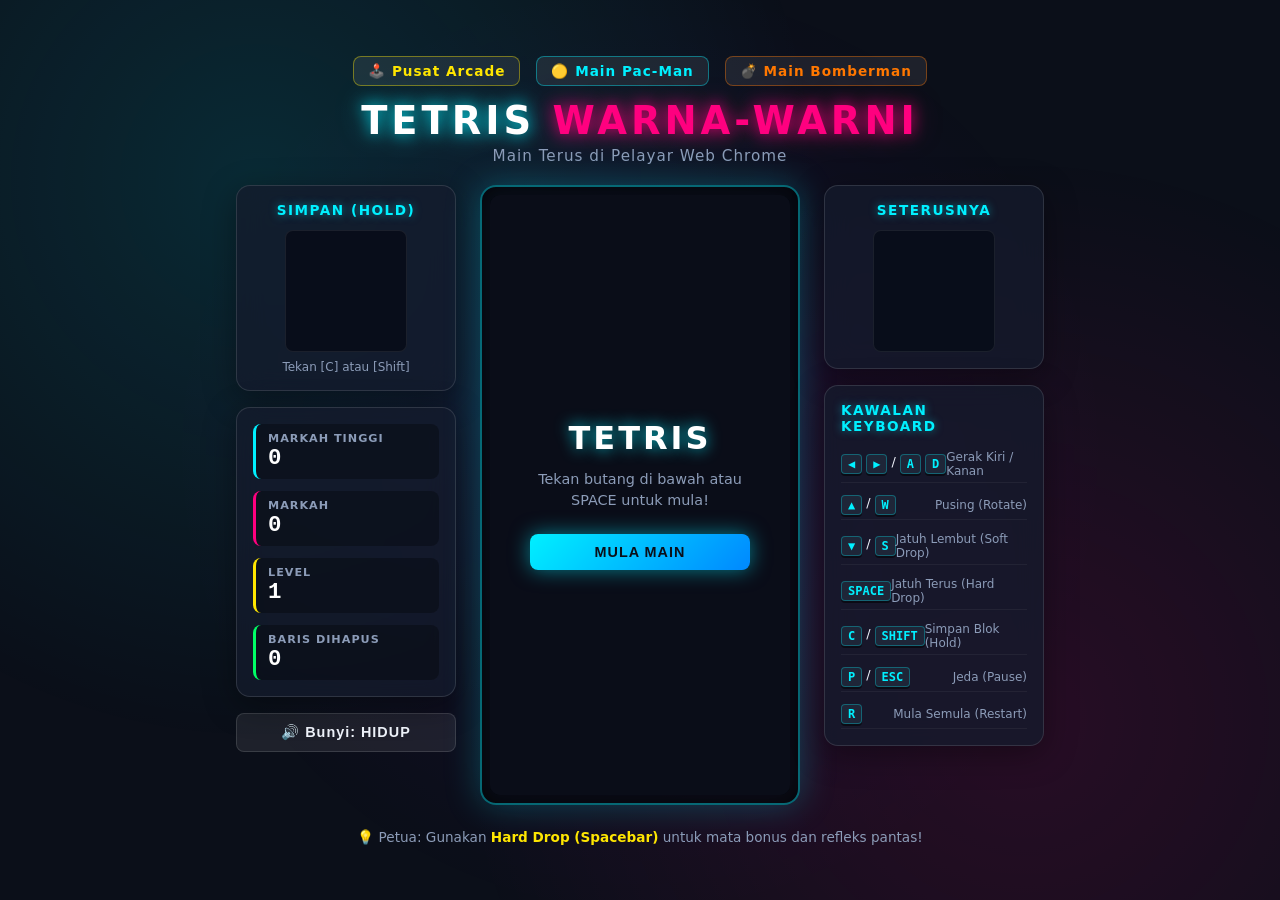
<file: index.html>
<!DOCTYPE html>
<html lang="ms">
<head>
  <meta charset="UTF-8">
  <meta name="viewport" content="width=device-width, initial-scale=1.0">
  <title>Tetris Warna-Warni - Chrome Edition</title>
  <link rel="stylesheet" href="style.css">
</head>
<body>
  <div class="background-glow"></div>
  
  
  <div class="game-container">
  
    <!-- Header Tajuk -->
    <header class="game-header">
      <div class="top-nav" style="display: flex; gap: 16px; margin-bottom: 12px;">
        <a href="arcade_hub.html" class="btn btn-secondary" style="padding: 6px 14px; text-decoration: none; font-size: 0.85rem; width: auto; color: #ffe600; border-color: rgba(255,230,0,0.4);">🕹️ Pusat Arcade</a>
        <a href="pacman/index.html" class="btn btn-secondary" style="padding: 6px 14px; text-decoration: none; font-size: 0.85rem; width: auto; color: #00f0ff; border-color: rgba(0,240,255,0.4);">🟡 Main Pac-Man</a>
        <a href="bomberman/index.html" class="btn btn-secondary" style="padding: 6px 14px; text-decoration: none; font-size: 0.85rem; width: auto; color: #ff7700; border-color: rgba(255,119,0,0.4);">💣 Main Bomberman</a>
      </div>
      <h1 class="glow-title">TETRIS <span>WARNA-WARNI</span></h1>
      <p class="subtitle">Main Terus di Pelayar Web Chrome</p>
    </header>

    <div class="main-layout">
      <!-- Panel Kiri: Hold & Maklumat -->
      <aside class="side-panel left-panel">
        <div class="card glass-card">
          <div class="card-title">SIMPAN (HOLD)</div>
          <canvas id="holdCanvas" width="120" height="120"></canvas>
          <span class="hint-text">Tekan [C] atau [Shift]</span>
        </div>

        <div class="card glass-card stat-card">
          <div class="stat-item">
            <span class="stat-label">MARKAH TINGGI</span>
            <span class="stat-value" id="highScore">0</span>
          </div>
          <div class="stat-item">
            <span class="stat-label">MARKAH</span>
            <span class="stat-value" id="score">0</span>
          </div>
          <div class="stat-item">
            <span class="stat-label">LEVEL</span>
            <span class="stat-value" id="level">1</span>
          </div>
          <div class="stat-item">
            <span class="stat-label">BARIS DIHAPUS</span>
            <span class="stat-value" id="lines">0</span>
          </div>
        </div>

        <div class="sound-control">
          <button id="soundToggleBtn" class="btn btn-secondary">🔊 Bunyi: HIDUP</button>
        </div>
      </aside>

      <!-- Panel Tengah: Papan Tetris Utama -->
      <main class="board-wrapper">
        <div class="canvas-container">
          <canvas id="tetrisCanvas" width="300" height="600"></canvas>
          
          <!-- Overlay Mula / Tamat / Pause -->
          <div id="overlay" class="overlay">
            <div class="overlay-content">
              <h2 id="overlayTitle">TETRIS</h2>
              <p id="overlayMessage">Tekan butang di bawah atau SPACE untuk mula!</p>
              <button id="startBtn" class="btn btn-primary pulse">MULA MAIN</button>
            </div>
          </div>
        </div>
      </main>

      <!-- Panel Kanan: Seterusnya (Next) & Kawalan Keyboard -->
      <aside class="side-panel right-panel">
        <div class="card glass-card">
          <div class="card-title">SETERUSNYA</div>
          <canvas id="nextCanvas" width="120" height="120"></canvas>
        </div>

        <div class="card glass-card controls-card">
          <div class="card-title">KAWALAN KEYBOARD</div>
          <ul class="controls-list">
            <li>
              <span class="key-combo"><kbd>◀</kbd> <kbd>▶</kbd> / <kbd>A</kbd> <kbd>D</kbd></span>
              <span class="action-desc">Gerak Kiri / Kanan</span>
            </li>
            <li>
              <span class="key-combo"><kbd>▲</kbd> / <kbd>W</kbd></span>
              <span class="action-desc">Pusing (Rotate)</span>
            </li>
            <li>
              <span class="key-combo"><kbd>▼</kbd> / <kbd>S</kbd></span>
              <span class="action-desc">Jatuh Lembut (Soft Drop)</span>
            </li>
            <li>
              <span class="key-combo"><kbd>SPACE</kbd></span>
              <span class="action-desc">Jatuh Terus (Hard Drop)</span>
            </li>
            <li>
              <span class="key-combo"><kbd>C</kbd> / <kbd>SHIFT</kbd></span>
              <span class="action-desc">Simpan Blok (Hold)</span>
            </li>
            <li>
              <span class="key-combo"><kbd>P</kbd> / <kbd>ESC</kbd></span>
              <span class="action-desc">Jeda (Pause)</span>
            </li>
            <li>
              <span class="key-combo"><kbd>R</kbd></span>
              <span class="action-desc">Mula Semula (Restart)</span>
            </li>
          </ul>
        </div>
      </aside>
    </div>

    <footer class="game-footer">
      <p>💡 Petua: Gunakan <strong>Hard Drop (Spacebar)</strong> untuk mata bonus dan refleks pantas!</p>
    </footer>
  </div>

  <script src="audio.js"></script>
  <script src="script.js"></script>
</body>
</html>
</file>
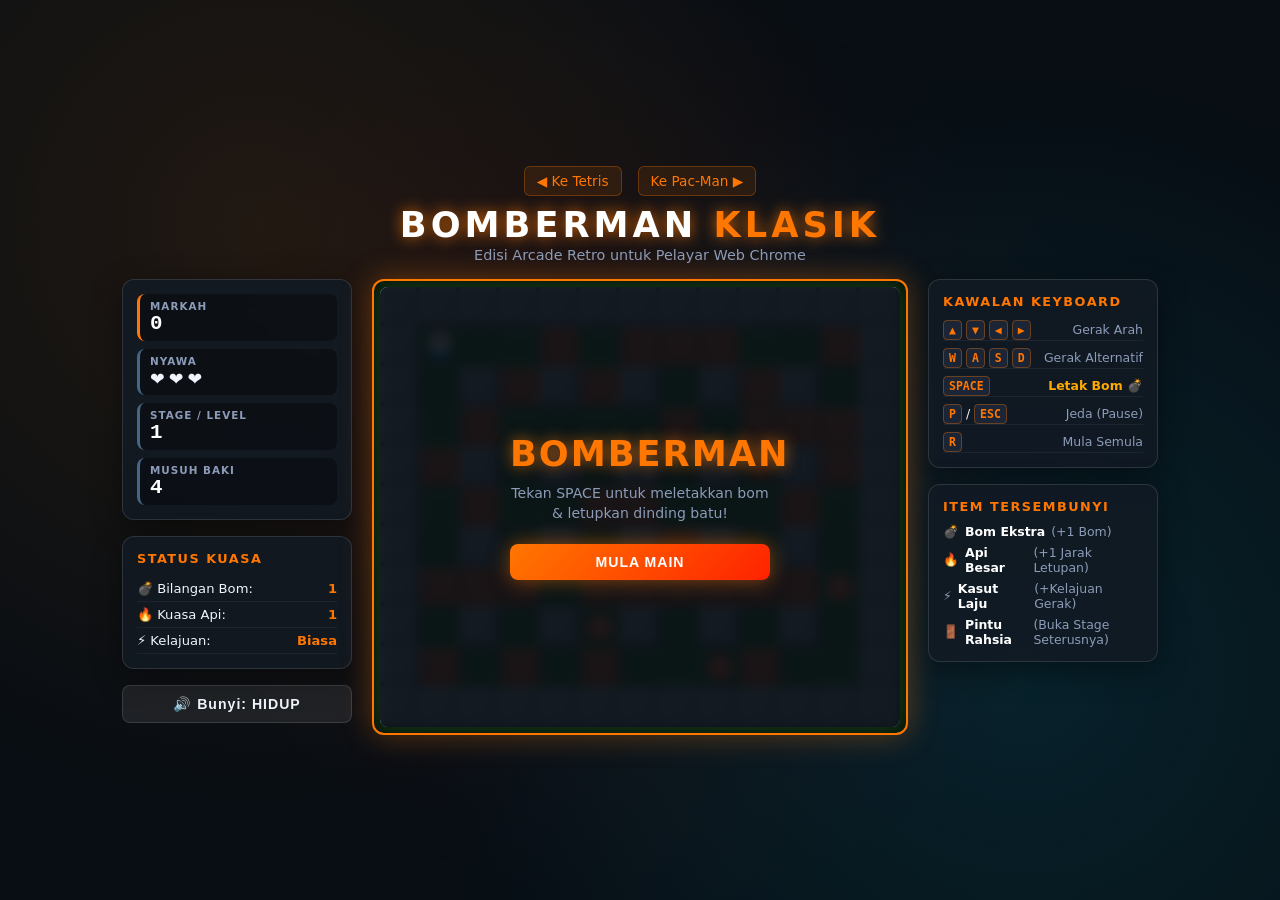
<file: bomberman/index.html>
<!DOCTYPE html>
<html lang="ms">
<head>
  <meta charset="UTF-8">
  <meta name="viewport" content="width=device-width, initial-scale=1.0">
  <title>Bomberman Klasik - Pelayar Chrome</title>
  <link rel="stylesheet" href="style.css">
</head>
<body>
  <div class="background-glow"></div>

  <div class="game-container">
    <header class="game-header">
      <div class="top-nav">
        <a href="../index.html" class="nav-link">◀ Ke Tetris</a>
        <a href="../pacman/index.html" class="nav-link">Ke Pac-Man ▶</a>
      </div>
      <h1 class="glow-title">BOMBERMAN <span>KLASIK</span></h1>
      <p class="subtitle">Edisi Arcade Retro untuk Pelayar Web Chrome</p>
    </header>

    <div class="main-layout">
      <!-- Panel Kiri: Maklumat & Kuasa Item -->
      <aside class="side-panel left-panel">
        <div class="card glass-card stat-card">
          <div class="stat-item highlight">
            <span class="stat-label">MARKAH</span>
            <span class="stat-value" id="score">0</span>
          </div>
          <div class="stat-item">
            <span class="stat-label">NYAWA</span>
            <div class="lives-container" id="livesContainer">
              <span class="life-icon">❤️</span>
              <span class="life-icon">❤️</span>
              <span class="life-icon">❤️</span>
            </div>
          </div>
          <div class="stat-item">
            <span class="stat-label">STAGE / LEVEL</span>
            <span class="stat-value" id="stage">1</span>
          </div>
          <div class="stat-item">
            <span class="stat-label">MUSUH BAKI</span>
            <span class="stat-value" id="enemyCount">0</span>
          </div>
        </div>

        <div class="card glass-card powerups-card">
          <div class="card-title">STATUS KUASA</div>
          <div class="powerup-stat">
            <span>💣 Bilangan Bom:</span>
            <strong id="maxBombsVal">1</strong>
          </div>
          <div class="powerup-stat">
            <span>🔥 Kuasa Api:</span>
            <strong id="flameRangeVal">1</strong>
          </div>
          <div class="powerup-stat">
            <span>⚡ Kelajuan:</span>
            <strong id="speedVal">Biasa</strong>
          </div>
        </div>

        <button id="soundToggleBtn" class="btn btn-secondary">🔊 Bunyi: HIDUP</button>
      </aside>

      <!-- Panel Tengah: Papan Bomberman Arena -->
      <main class="board-wrapper">
        <div class="canvas-container">
          <canvas id="bombermanCanvas" width="520" height="440"></canvas>

          <!-- Overlay Game -->
          <div id="overlay" class="overlay">
            <div class="overlay-content">
              <h2 id="overlayTitle">BOMBERMAN</h2>
              <p id="overlayMessage">Tekan SPACE untuk meletakkan bom & letupkan dinding batu!</p>
              <button id="startBtn" class="btn btn-primary pulse">MULA MAIN</button>
            </div>
          </div>
        </div>
      </main>

      <!-- Panel Kanan: Kawalan & Panduan Item -->
      <aside class="side-panel right-panel">
        <div class="card glass-card controls-card">
          <div class="card-title">KAWALAN KEYBOARD</div>
          <ul class="controls-list">
            <li>
              <span class="key-combo"><kbd>▲</kbd> <kbd>▼</kbd> <kbd>◀</kbd> <kbd>▶</kbd></span>
              <span class="action-desc">Gerak Arah</span>
            </li>
            <li>
              <span class="key-combo"><kbd>W</kbd> <kbd>A</kbd> <kbd>S</kbd> <kbd>D</kbd></span>
              <span class="action-desc">Gerak Alternatif</span>
            </li>
            <li>
              <span class="key-combo"><kbd>SPACE</kbd></span>
              <span class="action-desc highlight-key">Letak Bom 💣</span>
            </li>
            <li>
              <span class="key-combo"><kbd>P</kbd> / <kbd>ESC</kbd></span>
              <span class="action-desc">Jeda (Pause)</span>
            </li>
            <li>
              <span class="key-combo"><kbd>R</kbd></span>
              <span class="action-desc">Mula Semula</span>
            </li>
          </ul>
        </div>

        <div class="card glass-card powerup-legend-card">
          <div class="card-title">ITEM TERSEMBUNYI</div>
          <div class="item-legend">
            <div class="legend-row"><span>💣</span> <strong>Bom Ekstra</strong> (+1 Bom)</div>
            <div class="legend-row"><span>🔥</span> <strong>Api Besar</strong> (+1 Jarak Letupan)</div>
            <div class="legend-row"><span>⚡</span> <strong>Kasut Laju</strong> (+Kelajuan Gerak)</div>
            <div class="legend-row"><span>🚪</span> <strong>Pintu Rahsia</strong> (Buka Stage Seterusnya)</div>
          </div>
        </div>
      </aside>
    </div>
  </div>

  <script src="audio.js"></script>
  <script src="script.js"></script>
</body>
</html>
</file>
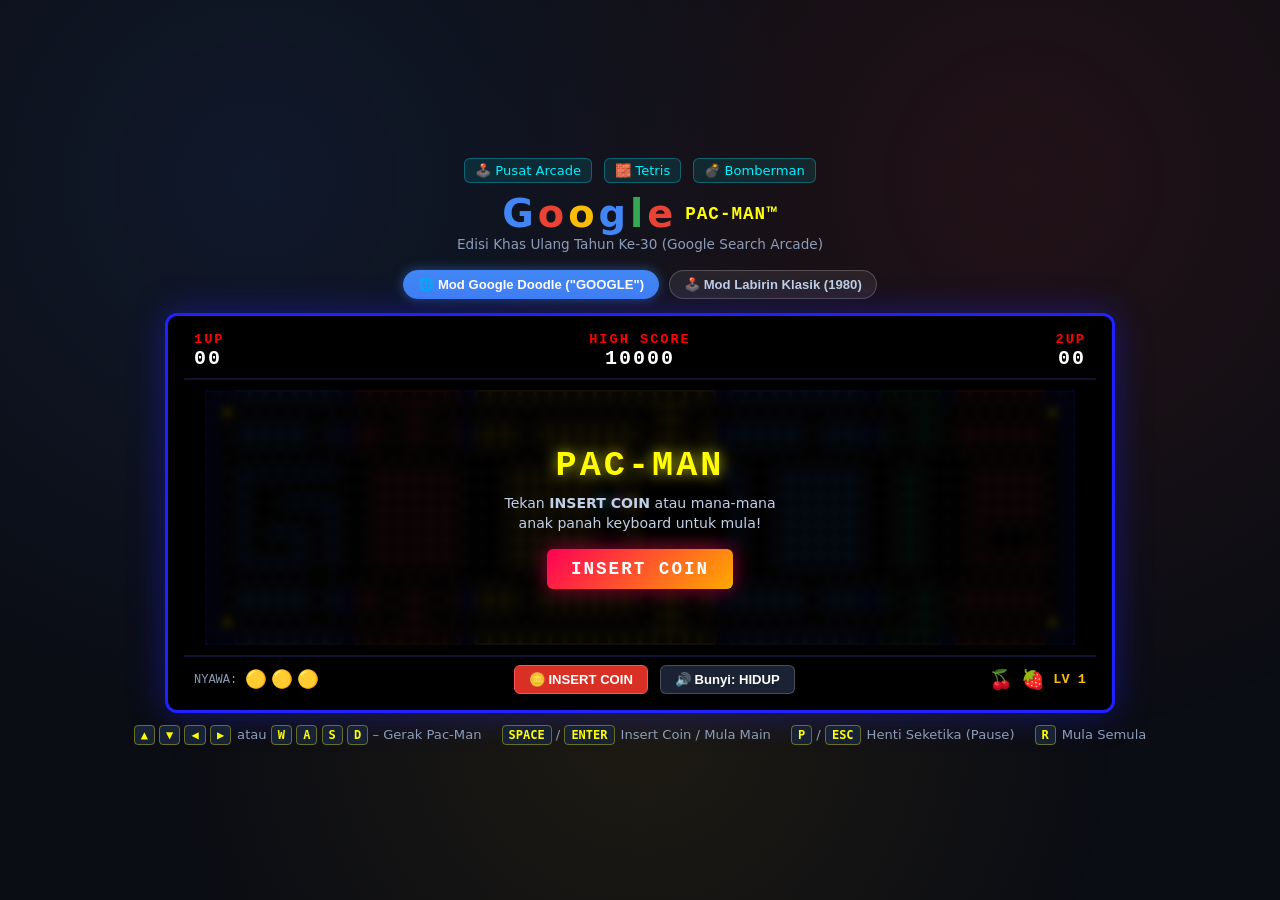
<file: pacman/index.html>
<!DOCTYPE html>
<html lang="ms">
<head>
  <meta charset="UTF-8">
  <meta name="viewport" content="width=device-width, initial-scale=1.0">
  <title>Google Pac-Man Doodle - Edisi Rasmi Chrome</title>
  <link rel="stylesheet" href="style.css">
</head>
<body>
  <div class="background-glow"></div>

  <div class="game-container">
    <!-- Navigasi Atas -->
    <header class="game-header">
      <div class="top-nav">
        <a href="../arcade_hub.html" class="nav-link">🕹️ Pusat Arcade</a>
        <a href="../index.html" class="nav-link">🧱 Tetris</a>
        <a href="../bomberman/index.html" class="nav-link">💣 Bomberman</a>
      </div>

      <!-- Google Pac-Man Title Banner -->
      <div class="google-logo-wrapper">
        <h1 class="google-title">
          <span class="g-blue">G</span>
          <span class="o-red">o</span>
          <span class="o-yellow">o</span>
          <span class="g-blue">g</span>
          <span class="l-green">l</span>
          <span class="e-red">e</span>
          <span class="pac-tag">PAC-MAN™</span>
        </h1>
        <p class="subtitle">Edisi Khas Ulang Tahun Ke-30 (Google Search Arcade)</p>
      </div>

      <!-- Butang Pilihan Mod Peta -->
      <div class="mode-selector">
        <button id="modeGoogleBtn" class="mode-btn active">🌐 Mod Google Doodle ("GOOGLE")</button>
        <button id="modeClassicBtn" class="mode-btn">🕹️ Mod Labirin Klasik (1980)</button>
      </div>
    </header>

    <!-- Arcade Cabinet Frame -->
    <div class="arcade-cabinet">
      <!-- Papan Markah Atas (1UP, HIGH SCORE, 2UP) -->
      <div class="arcade-scoreboard">
        <div class="score-block">
          <span class="score-title">1UP</span>
          <span class="score-num" id="score">00</span>
        </div>
        <div class="score-block center">
          <span class="score-title">HIGH SCORE</span>
          <span class="score-num" id="highScore">00</span>
        </div>
        <div class="score-block right">
          <span class="score-title">2UP</span>
          <span class="score-num">00</span>
        </div>
      </div>

      <!-- Canvas Skrin Permainan -->
      <div class="canvas-wrapper">
        <canvas id="pacmanCanvas" width="870" height="255"></canvas>

        <!-- Overlay Skrin (Insert Coin / Mula) -->
        <div id="overlay" class="overlay">
          <div class="overlay-content">
            <h2 id="overlayTitle">PAC-MAN</h2>
            <p id="overlayMessage">Tekan <strong>INSERT COIN</strong> atau mana-mana anak panah keyboard untuk mula!</p>
            <button id="startBtn" class="btn btn-insert-coin pulse">INSERT COIN</button>
          </div>
        </div>
      </div>

      <!-- Bar Kawalan Bawah Google Doodle -->
      <div class="arcade-footer-bar">
        <!-- Nyawa Pac-Man -->
        <div class="lives-panel">
          <span class="lives-label">NYAWA:</span>
          <div class="lives-icons" id="livesContainer">
            <span class="pac-life">🟡</span>
            <span class="pac-life">🟡</span>
            <span class="pac-life">🟡</span>
          </div>
        </div>

        <!-- Butang Kawalan Tengah -->
        <div class="center-controls">
          <button id="insertCoinBtn" class="arcade-btn insert-coin-btn">🪙 INSERT COIN</button>
          <button id="soundToggleBtn" class="arcade-btn sound-btn">🔊 Bunyi: HIDUP</button>
        </div>

        <!-- Buah Bonus (Fruit Level) -->
        <div class="fruit-panel">
          <span class="fruit-icon" title="Ceri Bonus (100 mata)">🍒</span>
          <span class="fruit-icon" title="Strawberi (300 mata)">🍓</span>
          <span class="level-badge" id="levelBadge">LV 1</span>
        </div>
      </div>
    </div>

    <!-- Panduan Kawalan Keyboard -->
    <footer class="controls-guide">
      <div class="guide-item">
        <span class="key-tag"><kbd>▲</kbd> <kbd>▼</kbd> <kbd>◀</kbd> <kbd>▶</kbd></span>
        <span class="key-desc">atau <kbd>W</kbd> <kbd>A</kbd> <kbd>S</kbd> <kbd>D</kbd> – Gerak Pac-Man</span>
      </div>
      <div class="guide-item">
        <span class="key-tag"><kbd>SPACE</kbd> / <kbd>ENTER</kbd></span>
        <span class="key-desc">Insert Coin / Mula Main</span>
      </div>
      <div class="guide-item">
        <span class="key-tag"><kbd>P</kbd> / <kbd>ESC</kbd></span>
        <span class="key-desc">Henti Seketika (Pause)</span>
      </div>
      <div class="guide-item">
        <span class="key-tag"><kbd>R</kbd></span>
        <span class="key-desc">Mula Semula</span>
      </div>
    </footer>
  </div>

  <script src="audio.js"></script>
  <script src="script.js"></script>
</body>
</html>
</file>
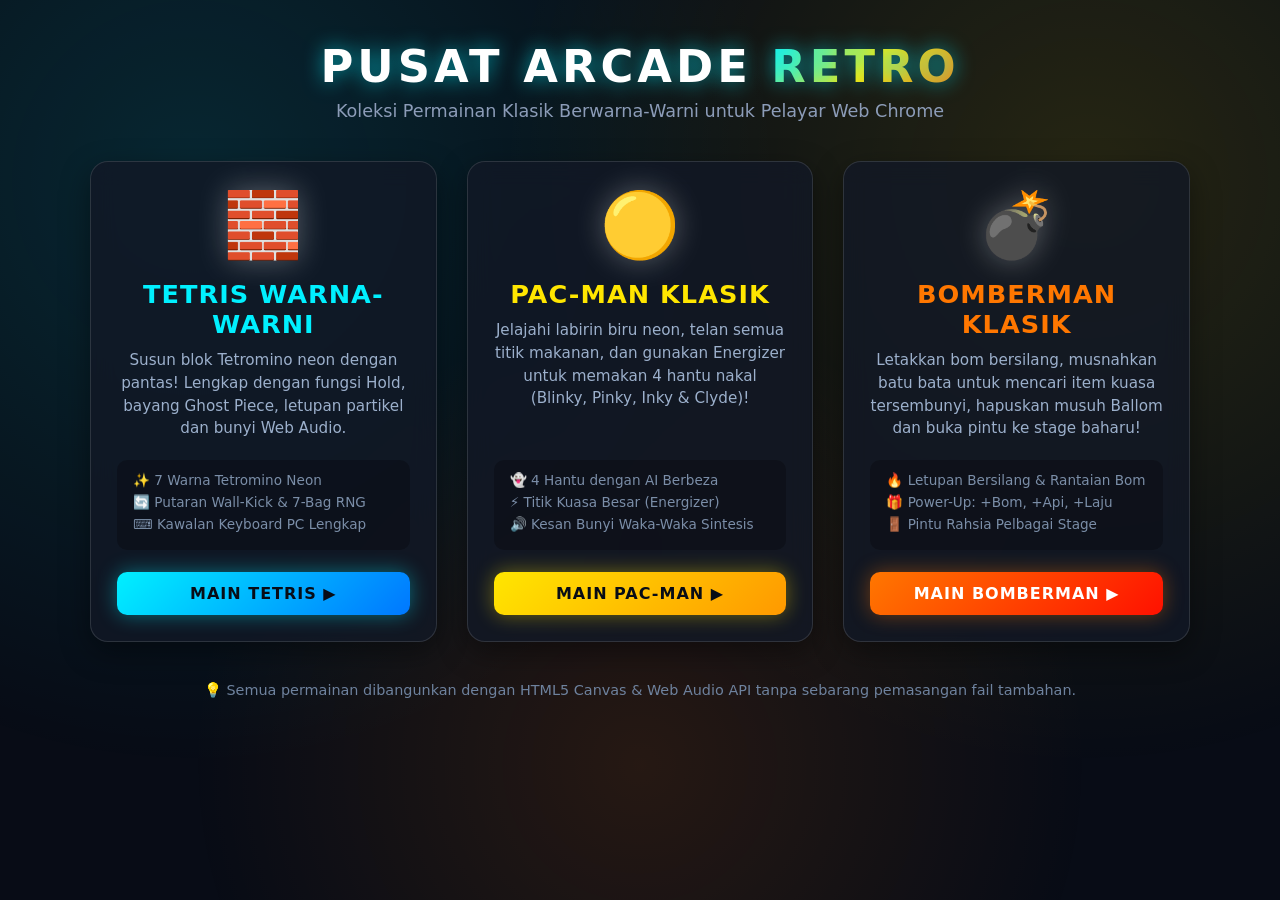
<file: arcade_hub.html>
<!DOCTYPE html>
<html lang="ms">
<head>
  <meta charset="UTF-8">
  <meta name="viewport" content="width=device-width, initial-scale=1.0">
  <title>Pusat Permainan Arcade Retro - Pelayar Web Chrome</title>
  <style>
    * {
      margin: 0;
      padding: 0;
      box-sizing: border-box;
    }
    body {
      background: #080c16;
      color: #f0f4fc;
      font-family: 'Segoe UI', system-ui, -apple-system, sans-serif;
      min-height: 100vh;
      display: flex;
      flex-direction: column;
      align-items: center;
      padding: 40px 20px;
      position: relative;
      overflow-x: hidden;
    }
    .glow-bg {
      position: fixed;
      top: 0; left: 0; width: 100vw; height: 100vh;
      background: 
        radial-gradient(circle at 15% 20%, rgba(0, 240, 255, 0.12) 0%, transparent 45%),
        radial-gradient(circle at 85% 20%, rgba(255, 230, 0, 0.12) 0%, transparent 45%),
        radial-gradient(circle at 50% 85%, rgba(255, 119, 0, 0.12) 0%, transparent 45%);
      pointer-events: none;
      z-index: 0;
    }
    .header {
      text-align: center;
      margin-bottom: 40px;
      z-index: 1;
    }
    .title {
      font-size: 2.8rem;
      font-weight: 900;
      letter-spacing: 4px;
      color: #fff;
      text-shadow: 0 0 20px rgba(0, 240, 255, 0.6);
    }
    .title span {
      background: linear-gradient(135deg, #00f0ff, #ffe600, #ff7700);
      -webkit-background-clip: text;
      -webkit-text-fill-color: transparent;
    }
    .subtitle {
      color: #8c9cb8;
      font-size: 1.1rem;
      margin-top: 8px;
    }
    .games-grid {
      display: grid;
      grid-template-columns: repeat(auto-fit, minmax(300px, 1fr));
      gap: 30px;
      max-width: 1100px;
      width: 100%;
      z-index: 1;
    }
    .game-card {
      background: rgba(18, 24, 38, 0.8);
      backdrop-filter: blur(12px);
      border-radius: 18px;
      border: 1px solid rgba(255, 255, 255, 0.12);
      padding: 26px;
      display: flex;
      flex-direction: column;
      align-items: center;
      text-align: center;
      transition: all 0.3s ease;
      box-shadow: 0 10px 30px rgba(0, 0, 0, 0.4);
    }
    .game-card:hover {
      transform: translateY(-8px);
      box-shadow: 0 20px 40px rgba(0, 0, 0, 0.6);
    }
    .game-card.tetris:hover {
      border-color: #00f0ff;
      box-shadow: 0 15px 35px rgba(0, 240, 255, 0.3);
    }
    .game-card.pacman:hover {
      border-color: #ffe600;
      box-shadow: 0 15px 35px rgba(255, 230, 0, 0.3);
    }
    .game-card.bomberman:hover {
      border-color: #ff7700;
      box-shadow: 0 15px 35px rgba(255, 119, 0, 0.3);
    }
    .game-icon {
      font-size: 4rem;
      margin-bottom: 16px;
      filter: drop-shadow(0 0 15px rgba(255, 255, 255, 0.3));
    }
    .game-name {
      font-size: 1.6rem;
      font-weight: 800;
      margin-bottom: 10px;
      letter-spacing: 1px;
    }
    .game-card.tetris .game-name { color: #00f0ff; }
    .game-card.pacman .game-name { color: #ffe600; }
    .game-card.bomberman .game-name { color: #ff7700; }
    .game-desc {
      color: #9cb0cc;
      font-size: 0.95rem;
      line-height: 1.5;
      margin-bottom: 20px;
      flex-grow: 1;
    }
    .features-list {
      list-style: none;
      font-size: 0.85rem;
      color: #7b8ea8;
      margin-bottom: 22px;
      text-align: left;
      width: 100%;
      background: rgba(0, 0, 0, 0.25);
      padding: 12px 16px;
      border-radius: 10px;
    }
    .features-list li {
      margin-bottom: 6px;
    }
    .play-btn {
      width: 100%;
      padding: 12px 24px;
      border-radius: 10px;
      font-weight: 800;
      font-size: 1rem;
      text-decoration: none;
      letter-spacing: 1px;
      transition: all 0.2s ease;
      display: inline-block;
    }
    .play-btn.tetris {
      background: linear-gradient(135deg, #00f0ff, #0077ff);
      color: #080c16;
      box-shadow: 0 0 20px rgba(0, 240, 255, 0.4);
    }
    .play-btn.pacman {
      background: linear-gradient(135deg, #ffe600, #ff9900);
      color: #080c16;
      box-shadow: 0 0 20px rgba(255, 230, 0, 0.4);
    }
    .play-btn.bomberman {
      background: linear-gradient(135deg, #ff7700, #ff1100);
      color: #fff;
      box-shadow: 0 0 20px rgba(255, 119, 0, 0.4);
    }
    .play-btn:hover {
      transform: scale(1.03);
    }
    .footer-note {
      margin-top: 40px;
      color: #6e829e;
      font-size: 0.9rem;
      text-align: center;
      z-index: 1;
    }
    .footer-note strong {
      color: #00f0ff;
    }
  </style>
</head>
<body>
  <div class="glow-bg"></div>

  <header class="header">
    <h1 class="title">PUSAT ARCADE <span>RETRO</span></h1>
    <p class="subtitle">Koleksi Permainan Klasik Berwarna-Warni untuk Pelayar Web Chrome</p>
  </header>

  <main class="games-grid">
    <!-- Kad Tetris -->
    <div class="game-card tetris">
      <div class="game-icon">🧱</div>
      <h2 class="game-name">TETRIS WARNA-WARNI</h2>
      <p class="game-desc">
        Susun blok Tetromino neon dengan pantas! Lengkap dengan fungsi Hold, bayang Ghost Piece, letupan partikel dan bunyi Web Audio.
      </p>
      <ul class="features-list">
        <li>✨ 7 Warna Tetromino Neon</li>
        <li>🔄 Putaran Wall-Kick & 7-Bag RNG</li>
        <li>⌨️ Kawalan Keyboard PC Lengkap</li>
      </ul>
      <a href="index.html" class="play-btn tetris">MAIN TETRIS ▶</a>
    </div>

    <!-- Kad Pac-Man -->
    <div class="game-card pacman">
      <div class="game-icon">🟡</div>
      <h2 class="game-name">PAC-MAN KLASIK</h2>
      <p class="game-desc">
        Jelajahi labirin biru neon, telan semua titik makanan, dan gunakan Energizer untuk memakan 4 hantu nakal (Blinky, Pinky, Inky & Clyde)!
      </p>
      <ul class="features-list">
        <li>👻 4 Hantu dengan AI Berbeza</li>
        <li>⚡ Titik Kuasa Besar (Energizer)</li>
        <li>🔊 Kesan Bunyi Waka-Waka Sintesis</li>
      </ul>
      <a href="pacman/index.html" class="play-btn pacman">MAIN PAC-MAN ▶</a>
    </div>

    <!-- Kad Bomberman -->
    <div class="game-card bomberman">
      <div class="game-icon">💣</div>
      <h2 class="game-name">BOMBERMAN KLASIK</h2>
      <p class="game-desc">
        Letakkan bom bersilang, musnahkan batu bata untuk mencari item kuasa tersembunyi, hapuskan musuh Ballom dan buka pintu ke stage baharu!
      </p>
      <ul class="features-list">
        <li>🔥 Letupan Bersilang & Rantaian Bom</li>
        <li>🎁 Power-Up: +Bom, +Api, +Laju</li>
        <li>🚪 Pintu Rahsia Pelbagai Stage</li>
      </ul>
      <a href="bomberman/index.html" class="play-btn bomberman">MAIN BOMBERMAN ▶</a>
    </div>
  </main>

  <footer class="footer-note">
    <p>💡 Semua permainan dibangunkan dengan HTML5 Canvas & Web Audio API tanpa sebarang pemasangan fail tambahan.</p>
  </footer>
</body>
</html>
</file>
<file: style.css>
* {
  margin: 0;
  padding: 0;
  box-sizing: border-box;
}

:root {
  --bg-color: #0b0f19;
  --card-bg: rgba(20, 27, 45, 0.75);
  --border-color: rgba(255, 255, 255, 0.12);
  --accent-cyan: #00f0ff;
  --accent-pink: #ff007f;
  --accent-yellow: #ffe600;
  --accent-purple: #9d00ff;
  --text-main: #f0f4fc;
  --text-muted: #8c9cb8;
  --font-family: 'Segoe UI', system-ui, -apple-system, sans-serif;
}

body {
  background-color: var(--bg-color);
  color: var(--text-main);
  font-family: var(--font-family);
  min-height: 100vh;
  display: flex;
  justify-content: center;
  align-items: center;
  position: relative;
  overflow-x: hidden;
  user-select: none;
}

/* Background animated glow */
.background-glow {
  position: fixed;
  top: 0;
  left: 0;
  width: 100vw;
  height: 100vh;
  background: 
    radial-gradient(circle at 20% 20%, rgba(0, 240, 255, 0.12) 0%, transparent 45%),
    radial-gradient(circle at 80% 80%, rgba(255, 0, 127, 0.12) 0%, transparent 45%),
    radial-gradient(circle at 50% 50%, rgba(157, 0, 255, 0.08) 0%, transparent 60%);
  pointer-events: none;
  z-index: 0;
}

.game-container {
  position: relative;
  z-index: 1;
  display: flex;
  flex-direction: column;
  align-items: center;
  padding: 20px;
  max-width: 1100px;
  width: 100%;
}

/* Header */
.game-header {
  text-align: center;
  margin-bottom: 20px;
}

.glow-title {
  font-size: 2.4rem;
  font-weight: 900;
  letter-spacing: 4px;
  color: #fff;
  text-shadow: 0 0 15px rgba(0, 240, 255, 0.8), 0 0 30px rgba(0, 240, 255, 0.4);
}

.glow-title span {
  color: var(--accent-pink);
  text-shadow: 0 0 15px rgba(255, 0, 127, 0.8), 0 0 30px rgba(255, 0, 127, 0.4);
}

.subtitle {
  color: var(--text-muted);
  font-size: 0.95rem;
  margin-top: 4px;
  letter-spacing: 1px;
}

/* Layout */
.main-layout {
  display: flex;
  justify-content: center;
  align-items: flex-start;
  gap: 24px;
  width: 100%;
}

.side-panel {
  display: flex;
  flex-direction: column;
  gap: 16px;
  width: 220px;
}

/* Glassmorphism Cards */
.glass-card {
  background: var(--card-bg);
  backdrop-filter: blur(14px);
  -webkit-backdrop-filter: blur(14px);
  border: 1px solid var(--border-color);
  border-radius: 14px;
  padding: 16px;
  display: flex;
  flex-direction: column;
  align-items: center;
  box-shadow: 0 8px 32px 0 rgba(0, 0, 0, 0.37);
  transition: transform 0.2s, border-color 0.2s;
}

.glass-card:hover {
  border-color: rgba(0, 240, 255, 0.3);
}

.card-title {
  font-size: 0.85rem;
  font-weight: 700;
  letter-spacing: 1.5px;
  color: var(--accent-cyan);
  margin-bottom: 12px;
  text-transform: uppercase;
  text-shadow: 0 0 8px rgba(0, 240, 255, 0.5);
}

.hint-text {
  font-size: 0.75rem;
  color: var(--text-muted);
  margin-top: 8px;
}

/* Stats */
.stat-card {
  align-items: stretch;
  gap: 12px;
}

.stat-item {
  display: flex;
  flex-direction: column;
  background: rgba(0, 0, 0, 0.3);
  padding: 8px 12px;
  border-radius: 8px;
  border-left: 3px solid var(--accent-cyan);
}

.stat-item:nth-child(2) {
  border-left-color: var(--accent-pink);
}
.stat-item:nth-child(3) {
  border-left-color: var(--accent-yellow);
}
.stat-item:nth-child(4) {
  border-left-color: #00ff66;
}

.stat-label {
  font-size: 0.7rem;
  color: var(--text-muted);
  font-weight: 600;
  letter-spacing: 1px;
}

.stat-value {
  font-size: 1.4rem;
  font-weight: 800;
  color: #fff;
  font-family: 'Courier New', Courier, monospace;
}

/* Controls Guide */
.controls-card {
  align-items: stretch;
}

.controls-list {
  list-style: none;
  display: flex;
  flex-direction: column;
  gap: 8px;
  font-size: 0.8rem;
}

.controls-list li {
  display: flex;
  justify-content: space-between;
  align-items: center;
  padding: 4px 0;
  border-bottom: 1px solid rgba(255, 255, 255, 0.05);
}

.key-combo {
  display: flex;
  gap: 4px;
}

kbd {
  background: #1e2638;
  color: var(--accent-cyan);
  border: 1px solid rgba(0, 240, 255, 0.3);
  border-radius: 4px;
  padding: 2px 6px;
  font-size: 0.75rem;
  font-weight: 700;
  box-shadow: 0 2px 0 rgba(0, 0, 0, 0.5);
  font-family: monospace;
}

.action-desc {
  color: var(--text-muted);
  font-size: 0.75rem;
}

/* Central Board */
.board-wrapper {
  position: relative;
}

.canvas-container {
  position: relative;
  background: rgba(10, 14, 24, 0.85);
  border-radius: 16px;
  padding: 8px;
  border: 2px solid rgba(0, 240, 255, 0.4);
  box-shadow: 0 0 35px rgba(0, 240, 255, 0.25), inset 0 0 25px rgba(0, 0, 0, 0.7);
}

#tetrisCanvas {
  display: block;
  background: #060911;
  border-radius: 10px;
}

#holdCanvas, #nextCanvas {
  background: #080d1a;
  border-radius: 8px;
  border: 1px solid rgba(255, 255, 255, 0.08);
}

/* Overlay (Game Over, Pause, Start) */
.overlay {
  position: absolute;
  top: 8px;
  left: 8px;
  right: 8px;
  bottom: 8px;
  background: rgba(11, 15, 25, 0.92);
  backdrop-filter: blur(8px);
  -webkit-backdrop-filter: blur(8px);
  border-radius: 10px;
  display: flex;
  justify-content: center;
  align-items: center;
  z-index: 10;
  opacity: 1;
  transition: opacity 0.3s ease;
}

.overlay.hidden {
  opacity: 0;
  pointer-events: none;
}

.overlay-content {
  text-align: center;
  padding: 20px;
  max-width: 260px;
}

#overlayTitle {
  font-size: 2rem;
  font-weight: 900;
  color: #fff;
  letter-spacing: 3px;
  margin-bottom: 12px;
  text-shadow: 0 0 15px rgba(0, 240, 255, 0.8);
}

#overlayMessage {
  color: var(--text-muted);
  font-size: 0.9rem;
  margin-bottom: 24px;
  line-height: 1.4;
}

/* Buttons */
.btn {
  border: none;
  border-radius: 8px;
  padding: 10px 20px;
  font-weight: 700;
  font-size: 0.9rem;
  cursor: pointer;
  letter-spacing: 1px;
  transition: all 0.2s ease;
}

.btn-primary {
  background: linear-gradient(135deg, var(--accent-cyan), #0088ff);
  color: #0b0f19;
  box-shadow: 0 0 20px rgba(0, 240, 255, 0.5);
  width: 100%;
}

.btn-primary:hover {
  transform: translateY(-2px);
  box-shadow: 0 0 30px rgba(0, 240, 255, 0.8);
}

.btn-secondary {
  background: rgba(255, 255, 255, 0.08);
  color: var(--text-main);
  border: 1px solid var(--border-color);
  width: 100%;
}

.btn-secondary:hover {
  background: rgba(255, 255, 255, 0.15);
  border-color: var(--accent-cyan);
}

.pulse {
  animation: pulse-animation 2s infinite;
}

@keyframes pulse-animation {
  0% { transform: scale(1); }
  50% { transform: scale(1.04); }
  100% { transform: scale(1); }
}

/* Sound Control */
.sound-control {
  width: 100%;
}

/* Footer */
.game-footer {
  margin-top: 24px;
  text-align: center;
  color: var(--text-muted);
  font-size: 0.85rem;
}

.game-footer strong {
  color: var(--accent-yellow);
}

/* Responsive adjustment */
@media (max-width: 820px) {
  .main-layout {
    flex-direction: column;
    align-items: center;
  }
  .side-panel {
    width: 300px;
    flex-direction: row;
    flex-wrap: wrap;
    justify-content: center;
  }
  .glass-card {
    width: 100%;
  }
}
</file>
<file: bomberman/style.css>
* {
  margin: 0;
  padding: 0;
  box-sizing: border-box;
}

:root {
  --bg-color: #080e14;
  --card-bg: rgba(18, 26, 36, 0.85);
  --border-color: rgba(255, 255, 255, 0.12);
  --accent-orange: #ff7700;
  --accent-blue: #00d4ff;
  --text-main: #f0f4fc;
  --text-muted: #8c9cb8;
  --font-family: 'Segoe UI', system-ui, -apple-system, sans-serif;
}

body {
  background-color: var(--bg-color);
  color: var(--text-main);
  font-family: var(--font-family);
  min-height: 100vh;
  display: flex;
  justify-content: center;
  align-items: center;
  position: relative;
  overflow-x: hidden;
  user-select: none;
}

.background-glow {
  position: fixed;
  top: 0;
  left: 0;
  width: 100vw;
  height: 100vh;
  background: 
    radial-gradient(circle at 20% 25%, rgba(255, 119, 0, 0.1) 0%, transparent 50%),
    radial-gradient(circle at 80% 75%, rgba(0, 212, 255, 0.1) 0%, transparent 50%),
    radial-gradient(circle at 50% 50%, rgba(255, 30, 0, 0.06) 0%, transparent 60%);
  pointer-events: none;
  z-index: 0;
}

.game-container {
  position: relative;
  z-index: 1;
  display: flex;
  flex-direction: column;
  align-items: center;
  padding: 20px;
  max-width: 1120px;
  width: 100%;
}

.top-nav {
  display: flex;
  gap: 16px;
  margin-bottom: 8px;
}

.nav-link {
  color: var(--accent-orange);
  text-decoration: none;
  font-size: 0.85rem;
  background: rgba(255, 119, 0, 0.1);
  padding: 6px 12px;
  border-radius: 6px;
  border: 1px solid rgba(255, 119, 0, 0.3);
  transition: all 0.2s;
}

.nav-link:hover {
  background: rgba(255, 119, 0, 0.25);
  box-shadow: 0 0 10px rgba(255, 119, 0, 0.4);
}

.game-header {
  text-align: center;
  margin-bottom: 16px;
  display: flex;
  flex-direction: column;
  align-items: center;
}

.glow-title {
  font-size: 2.2rem;
  font-weight: 900;
  letter-spacing: 4px;
  color: #fff;
  text-shadow: 0 0 15px rgba(255, 119, 0, 0.8);
}

.glow-title span {
  color: var(--accent-orange);
}

.subtitle {
  color: var(--text-muted);
  font-size: 0.9rem;
  margin-top: 2px;
}

.main-layout {
  display: flex;
  justify-content: center;
  align-items: flex-start;
  gap: 20px;
  width: 100%;
}

.side-panel {
  display: flex;
  flex-direction: column;
  gap: 16px;
  width: 230px;
}

.glass-card {
  background: var(--card-bg);
  backdrop-filter: blur(14px);
  -webkit-backdrop-filter: blur(14px);
  border: 1px solid var(--border-color);
  border-radius: 12px;
  padding: 14px;
  box-shadow: 0 8px 30px rgba(0, 0, 0, 0.4);
}

.card-title {
  font-size: 0.8rem;
  font-weight: 700;
  letter-spacing: 1.5px;
  color: var(--accent-orange);
  margin-bottom: 10px;
  text-transform: uppercase;
}

.stat-card {
  display: flex;
  flex-direction: column;
  gap: 8px;
}

.stat-item {
  display: flex;
  flex-direction: column;
  background: rgba(0, 0, 0, 0.35);
  padding: 6px 10px;
  border-radius: 8px;
  border-left: 3px solid #446688;
}

.stat-item.highlight {
  border-left-color: var(--accent-orange);
}

.stat-label {
  font-size: 0.65rem;
  color: var(--text-muted);
  font-weight: 600;
  letter-spacing: 1px;
}

.stat-value {
  font-size: 1.3rem;
  font-weight: 800;
  color: #fff;
  font-family: 'Courier New', Courier, monospace;
}

.lives-container {
  font-size: 1.1rem;
  display: flex;
  gap: 4px;
  margin-top: 2px;
}

.powerup-stat {
  display: flex;
  justify-content: space-between;
  align-items: center;
  padding: 5px 0;
  border-bottom: 1px solid rgba(255, 255, 255, 0.05);
  font-size: 0.82rem;
}

.powerup-stat strong {
  color: var(--accent-orange);
}

/* Canvas Board */
.board-wrapper {
  position: relative;
}

.canvas-container {
  position: relative;
  background: #143818;
  border-radius: 12px;
  padding: 6px;
  border: 2px solid #ff7700;
  box-shadow: 0 0 30px rgba(255, 119, 0, 0.35), inset 0 0 25px rgba(0, 0, 0, 0.8);
}

#bombermanCanvas {
  display: block;
  background: #205c26;
  border-radius: 8px;
}

/* Controls Guide */
.controls-list {
  list-style: none;
  display: flex;
  flex-direction: column;
  gap: 6px;
  font-size: 0.78rem;
}

.controls-list li {
  display: flex;
  justify-content: space-between;
  align-items: center;
  padding: 3px 0;
  border-bottom: 1px solid rgba(255, 255, 255, 0.05);
}

.action-desc.highlight-key {
  color: #ffaa00;
  font-weight: 700;
}

kbd {
  background: #1b2535;
  color: var(--accent-orange);
  border: 1px solid rgba(255, 119, 0, 0.35);
  border-radius: 4px;
  padding: 2px 5px;
  font-size: 0.72rem;
  font-weight: 700;
  font-family: monospace;
}

.action-desc {
  color: var(--text-muted);
}

.item-legend {
  display: flex;
  flex-direction: column;
  gap: 6px;
  font-size: 0.78rem;
}

.legend-row {
  display: flex;
  align-items: center;
  gap: 6px;
  color: var(--text-muted);
}

.legend-row strong {
  color: #fff;
}

/* Overlay */
.overlay {
  position: absolute;
  top: 6px;
  left: 6px;
  right: 6px;
  bottom: 6px;
  background: rgba(8, 14, 20, 0.9);
  backdrop-filter: blur(6px);
  -webkit-backdrop-filter: blur(6px);
  border-radius: 8px;
  display: flex;
  justify-content: center;
  align-items: center;
  z-index: 10;
  transition: opacity 0.3s;
}

.overlay.hidden {
  opacity: 0;
  pointer-events: none;
}

.overlay-content {
  text-align: center;
  padding: 20px;
  max-width: 300px;
}

#overlayTitle {
  font-size: 2.2rem;
  font-weight: 900;
  color: var(--accent-orange);
  margin-bottom: 10px;
  letter-spacing: 2px;
  text-shadow: 0 0 15px rgba(255, 119, 0, 0.7);
}

#overlayMessage {
  color: var(--text-muted);
  font-size: 0.88rem;
  margin-bottom: 20px;
  line-height: 1.4;
}

/* Buttons */
.btn {
  border: none;
  border-radius: 8px;
  padding: 10px 18px;
  font-weight: 700;
  font-size: 0.88rem;
  cursor: pointer;
  letter-spacing: 1px;
  transition: all 0.2s;
  width: 100%;
}

.btn-primary {
  background: linear-gradient(135deg, var(--accent-orange), #ff2200);
  color: #fff;
  box-shadow: 0 0 20px rgba(255, 119, 0, 0.5);
}

.btn-primary:hover {
  transform: translateY(-2px);
  box-shadow: 0 0 25px rgba(255, 119, 0, 0.8);
}

.btn-secondary {
  background: rgba(255, 255, 255, 0.08);
  color: var(--text-main);
  border: 1px solid var(--border-color);
}

.btn-secondary:hover {
  background: rgba(255, 255, 255, 0.15);
}

.pulse {
  animation: pulse-anim 2s infinite;
}

@keyframes pulse-anim {
  0% { transform: scale(1); }
  50% { transform: scale(1.04); }
  100% { transform: scale(1); }
}

@media (max-width: 900px) {
  .main-layout {
    flex-direction: column;
    align-items: center;
  }
  .side-panel {
    width: 520px;
    flex-direction: row;
    flex-wrap: wrap;
  }
  .glass-card {
    flex: 1;
    min-width: 220px;
  }
}
</file>
<file: pacman/style.css>
* {
  margin: 0;
  padding: 0;
  box-sizing: border-box;
}

:root {
  --bg-color: #0b0d14;
  --cabinet-bg: #000000;
  --google-blue: #4285f4;
  --google-red: #ea4335;
  --google-yellow: #fbbc05;
  --google-green: #34a853;
  --pacman-yellow: #ffff00;
  --arcade-white: #ffffff;
  --font-arcade: 'Courier New', Courier, monospace;
}

body {
  background-color: var(--bg-color);
  color: #fff;
  font-family: 'Segoe UI', system-ui, -apple-system, sans-serif;
  min-height: 100vh;
  display: flex;
  justify-content: center;
  align-items: center;
  position: relative;
  overflow-x: hidden;
  user-select: none;
}

.background-glow {
  position: fixed;
  top: 0; left: 0; width: 100vw; height: 100vh;
  background: 
    radial-gradient(circle at 20% 20%, rgba(66, 133, 244, 0.1) 0%, transparent 45%),
    radial-gradient(circle at 80% 20%, rgba(234, 67, 53, 0.1) 0%, transparent 45%),
    radial-gradient(circle at 50% 80%, rgba(251, 188, 5, 0.08) 0%, transparent 50%);
  pointer-events: none;
  z-index: 0;
}

.game-container {
  position: relative;
  z-index: 1;
  display: flex;
  flex-direction: column;
  align-items: center;
  padding: 16px;
  max-width: 1050px;
  width: 100%;
}

/* Header */
.game-header {
  text-align: center;
  margin-bottom: 14px;
  display: flex;
  flex-direction: column;
  align-items: center;
}

.top-nav {
  display: flex;
  gap: 12px;
  margin-bottom: 8px;
}

.nav-link {
  color: #00f0ff;
  text-decoration: none;
  font-size: 0.82rem;
  background: rgba(0, 240, 255, 0.1);
  padding: 4px 10px;
  border-radius: 6px;
  border: 1px solid rgba(0, 240, 255, 0.3);
  transition: all 0.2s;
}

.nav-link:hover {
  background: rgba(0, 240, 255, 0.25);
}

/* Google Title */
.google-logo-wrapper {
  margin-bottom: 8px;
}

.google-title {
  font-size: 2.4rem;
  font-weight: 900;
  letter-spacing: 2px;
  display: inline-flex;
  align-items: center;
  gap: 2px;
}

.g-blue   { color: var(--google-blue); }
.o-red    { color: var(--google-red); }
.o-yellow { color: var(--google-yellow); }
.l-green  { color: var(--google-green); }
.e-red    { color: var(--google-red); }

.pac-tag {
  font-size: 1.1rem;
  color: var(--pacman-yellow);
  margin-left: 8px;
  font-family: var(--font-arcade);
  letter-spacing: 1px;
}

.subtitle {
  font-size: 0.85rem;
  color: #8c9cb8;
}

/* Mode Selector */
.mode-selector {
  display: flex;
  gap: 10px;
  margin-top: 10px;
}

.mode-btn {
  background: rgba(255, 255, 255, 0.08);
  border: 1px solid rgba(255, 255, 255, 0.2);
  color: #c0d0e8;
  padding: 6px 14px;
  border-radius: 20px;
  font-size: 0.82rem;
  font-weight: 600;
  cursor: pointer;
  transition: all 0.2s;
}

.mode-btn:hover {
  background: rgba(255, 255, 255, 0.16);
  border-color: #fff;
}

.mode-btn.active {
  background: var(--google-blue);
  color: #fff;
  border-color: var(--google-blue);
  box-shadow: 0 0 12px rgba(66, 133, 244, 0.5);
}

/* Arcade Cabinet */
.arcade-cabinet {
  background: #000;
  border: 3px solid #2121ff;
  border-radius: 12px;
  box-shadow: 0 0 35px rgba(33, 33, 255, 0.4), inset 0 0 20px rgba(0, 0, 0, 0.8);
  padding: 12px 16px;
  display: flex;
  flex-direction: column;
  align-items: center;
  width: 100%;
  max-width: 950px;
}

/* Arcade Scoreboard */
.arcade-scoreboard {
  width: 100%;
  display: flex;
  justify-content: space-between;
  padding: 4px 10px 8px;
  font-family: var(--font-arcade);
  border-bottom: 2px solid #111133;
}

.score-block {
  display: flex;
  flex-direction: column;
  align-items: flex-start;
}

.score-block.center {
  align-items: center;
}

.score-block.right {
  align-items: flex-end;
}

.score-title {
  font-size: 0.85rem;
  font-weight: 800;
  color: #ff0000;
  letter-spacing: 2px;
}

.score-num {
  font-size: 1.25rem;
  font-weight: 800;
  color: #fff;
  letter-spacing: 2px;
}

/* Canvas Wrapper */
.canvas-wrapper {
  position: relative;
  background: #000;
  margin: 10px 0;
  overflow: hidden;
  border-radius: 4px;
  display: flex;
  justify-content: center;
}

#pacmanCanvas {
  display: block;
  background: #000;
}

/* Overlay */
.overlay {
  position: absolute;
  top: 0; left: 0; right: 0; bottom: 0;
  background: rgba(0, 0, 0, 0.86);
  backdrop-filter: blur(4px);
  display: flex;
  justify-content: center;
  align-items: center;
  z-index: 10;
  transition: opacity 0.3s;
}

.overlay.hidden {
  opacity: 0;
  pointer-events: none;
}

.overlay-content {
  text-align: center;
  padding: 16px;
  max-width: 320px;
}

#overlayTitle {
  font-size: 2.2rem;
  font-weight: 900;
  color: var(--pacman-yellow);
  font-family: var(--font-arcade);
  letter-spacing: 3px;
  margin-bottom: 8px;
  text-shadow: 0 0 15px rgba(255, 255, 0, 0.8);
}

#overlayMessage {
  font-size: 0.88rem;
  color: #c0d0e8;
  margin-bottom: 16px;
  line-height: 1.4;
}

.btn-insert-coin {
  background: linear-gradient(135deg, #ff0055, #ffaa00);
  color: #fff;
  border: none;
  border-radius: 6px;
  padding: 10px 24px;
  font-family: var(--font-arcade);
  font-size: 1.1rem;
  font-weight: 900;
  letter-spacing: 2px;
  cursor: pointer;
  box-shadow: 0 0 20px rgba(255, 0, 85, 0.6);
  transition: all 0.2s;
}

.btn-insert-coin:hover {
  transform: scale(1.05);
}

.pulse {
  animation: pulse-anim 1.8s infinite;
}

@keyframes pulse-anim {
  0% { transform: scale(1); }
  50% { transform: scale(1.05); }
  100% { transform: scale(1); }
}

/* Footer Bar */
.arcade-footer-bar {
  width: 100%;
  display: flex;
  justify-content: space-between;
  align-items: center;
  padding: 8px 10px 4px;
  border-top: 2px solid #111133;
}

.lives-panel {
  display: flex;
  align-items: center;
  gap: 8px;
  font-family: var(--font-arcade);
}

.lives-label {
  font-size: 0.75rem;
  color: #8c9cb8;
}

.lives-icons {
  font-size: 1.1rem;
  display: flex;
  gap: 4px;
}

.center-controls {
  display: flex;
  gap: 12px;
}

.arcade-btn {
  background: #1a2233;
  color: #fff;
  border: 1px solid rgba(255, 255, 255, 0.2);
  border-radius: 6px;
  padding: 6px 14px;
  font-size: 0.82rem;
  font-weight: 700;
  cursor: pointer;
  transition: all 0.2s;
}

.arcade-btn:hover {
  background: #25334d;
  border-color: var(--google-blue);
}

.insert-coin-btn {
  background: #d93025;
  border-color: #ff5252;
}

.insert-coin-btn:hover {
  background: #ea4335;
}

.fruit-panel {
  display: flex;
  align-items: center;
  gap: 8px;
  font-size: 1.2rem;
}

.level-badge {
  font-family: var(--font-arcade);
  font-size: 0.85rem;
  font-weight: 800;
  color: var(--google-yellow);
}

/* Controls Guide */
.controls-guide {
  display: flex;
  flex-wrap: wrap;
  justify-content: center;
  gap: 20px;
  margin-top: 14px;
  font-size: 0.82rem;
  color: #8c9cb8;
}

.guide-item {
  display: flex;
  align-items: center;
  gap: 6px;
}

kbd {
  background: #182236;
  color: var(--pacman-yellow);
  border: 1px solid rgba(255, 255, 0, 0.35);
  border-radius: 4px;
  padding: 2px 6px;
  font-size: 0.75rem;
  font-weight: 700;
  font-family: monospace;
}
</file>
